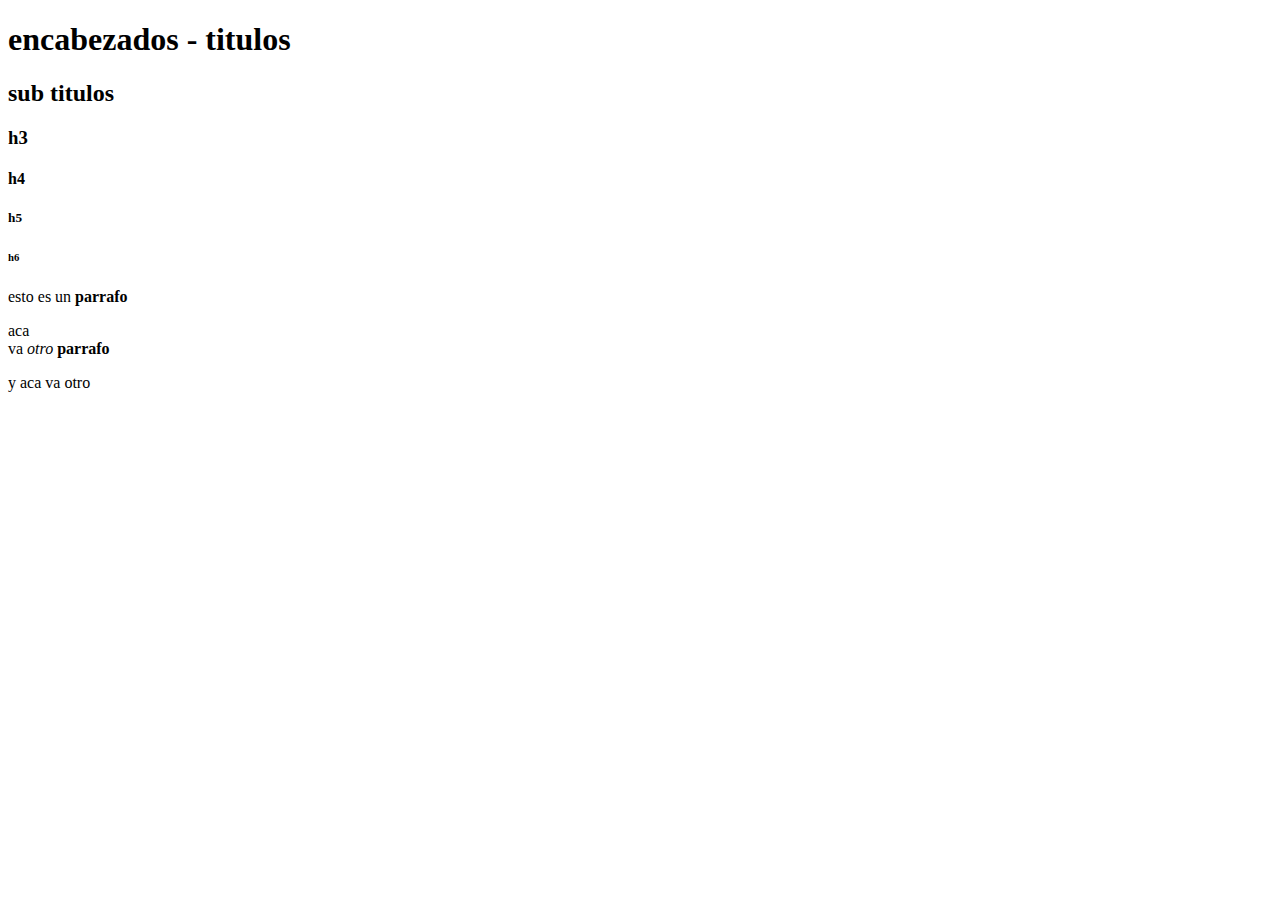
<file: index.html>
<!DOCTYPE html>
<html lang="en">
<head>
    <meta charset="UTF-8">
    <meta name="viewport" content="width=device-width, initial-scale=1.0">
    <title>jugando con html</title>
</head>
<body>
    <h1>encabezados - titulos</h1>
    <h2>sub titulos</h2>
    <h3>h3</h3>
    <h4>h4</h4>
    <h5>h5</h5>
    <h6>h6</h6>
    <p>esto es un <strong>parrafo</strong> </p>
    <p>aca <br> va <i>otro</i> <b>parrafo</b></p>
    <p>y aca <span>va</span>  otro </p>
    <!-- br es un salto de linea-->
    <!-- <i> cursiba -->
    <!-- <b> negrita -->  
    <!-- strong resaltado-->  
    <!-- span para ceo del navegador-->
   
</body>
</html>
</file>
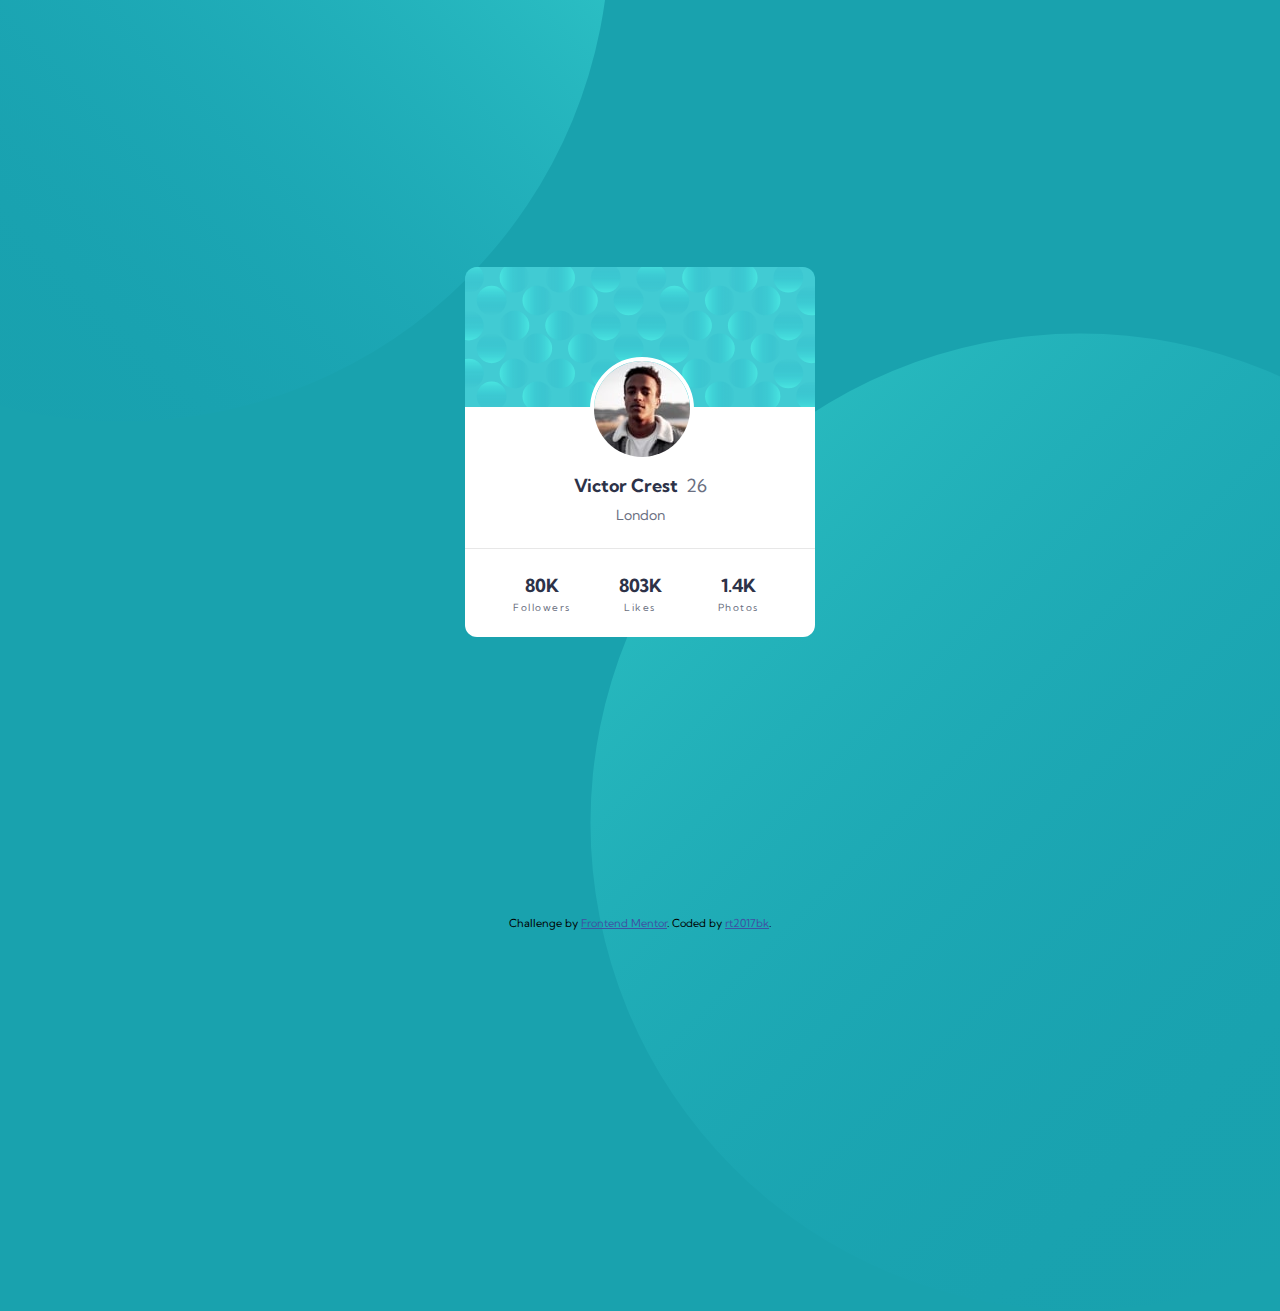
<file: profile-card-component-main/index.html>
<!DOCTYPE html>
<html lang="en">
<head>
  <meta charset="UTF-8">
  <meta name="viewport" content="width=device-width, initial-scale=1.0"> <!-- displays site properly based on user's device -->

  <link rel="icon" type="image/png" sizes="32x32" href="./images/favicon-32x32.png">

  <link rel="preconnect" href="https://fonts.googleapis.com">
  <link rel="preconnect" href="https://fonts.gstatic.com" crossorigin>
  <link href="https://fonts.googleapis.com/css2?family=Kumbh+Sans:wght@100..900&display=swap" rel="stylesheet">

  <link rel="stylesheet" href="style.css">
  
  <title>Frontend Mentor | Profile card component</title>

  <!-- Feel free to remove these styles or customise in your own stylesheet 👍 -->
  <style>
    .attribution { font-size: 11px; text-align: center; }
    .attribution a { color: hsl(228, 45%, 44%); }
  </style>
</head>
<body>

  <div class="contenedor">
    <div class="targeta">
      <div class="s1">
        <img src="./images/bg-pattern-card.svg" class="img">
      </div>
      <div class="st s2">
        <p>
          <span class="tg tcb tbold">Victor Crest </span>
          <span class="tg tcg" style="margin-left: 4px;">26</span>        
        </p>
        <p class="tm tcg" style="margin-bottom: 24px;margin-top: 9px;">
            London
        </p> 
      </div>
      <div class="st s3">
        <div class="box">
          <p class="tg tbold tcb marbox">
            80K
          </p>
          <p class="tc tcg">
            Followers
          </p> 
        </div>

        <div class="box">
          <p class="tg tbold tcb marbox">
            803K
          </p>
          <p class="tc tcg">
            Likes
          </p> 
        </div>

        <div class="box">
          <p class="tg tbold tcb marbox">
            1.4K
          </p>
          <p class="tc tcg">
            Photos
          </p> 
        </div>
      </div> 
      <img src="./images/image-victor.jpg" class="imgusr">
    </div>

    
  </div>

  <!--circulos-->
  <figure>
    <img src="./images/bg-pattern-top.svg" class="img_top" alt="">
  </figure>

  <figure>
    <img src="./images/bg-pattern-bottom.svg" class="img_bot" alt="">
  </figure>

  <div class="attribution">
    Challenge by <a href="https://www.frontendmentor.io?ref=challenge" target="_blank">Frontend Mentor</a>. 
    Coded by <a href="#">rt2017bk</a>.
  </div>
</body>
</html>
</file>
<file: profile-card-component-main/style.css>
body{
    background: hsl(185, 75%, 39%);
    font-family: Kumbh Sans;
    margin: 0;
    padding: 0;
    height: 100vh;
}

p{
    margin: 0;
    padding: 0;
    text-align: center;
}

.contenedor{
    width: 100%;
    height: 100%;    
    display: flex;
    align-items: center;
    justify-content: center;
    flex-direction: row;    
}
.targeta{    
    height: 367px;
    width: 350px;
    border-radius: 12px;
}

.s1{
    height: 140px;    
}

.img{
    border-radius: 12px 12px 0 0;
}

.s2{
    height: 141px;
    border-bottom: 1px solid #e7e7e7;
    display: flex;
    flex-direction: column;
    justify-content: end;
}

.s3{
    height: 88px;
    border-radius: 0 0 12px 12px;
    display: flex;
    width: 100%;
    justify-content: center;
}

.st{
    background: rgb(255, 255, 255);
}

.tg{
    font-size: 18px;  
}

.tm{
    font-size: 14px;
}

.tc{
    font-size: 10px;
    letter-spacing: 1.5px;
}

.tbold{
    font-weight: bold;
}

.tcb{
    color: hsl(229, 23%, 23%);
}

.tcg{
    color: hsl(227, 10%, 46%);
}

.box{
    flex-basis: 28%;
}

.marbox{
    margin-top: 25px;
    margin-bottom: 4px;   
}

.imgusr{
    border-radius: 50%;
    position: relative;
    left: calc(50% - 48px - 2px);
    top: -280px;
    border:
    4px solid white;
}

.img_top{
    position: absolute;
    top: -556px;
    left: calc(50vw - 978px - 30px);
    z-index: -1;
}

.img_bot{
    position: absolute;
    top: 333px;
    left: calc(50vw - 50px);
    z-index: -1;
}
</file>
